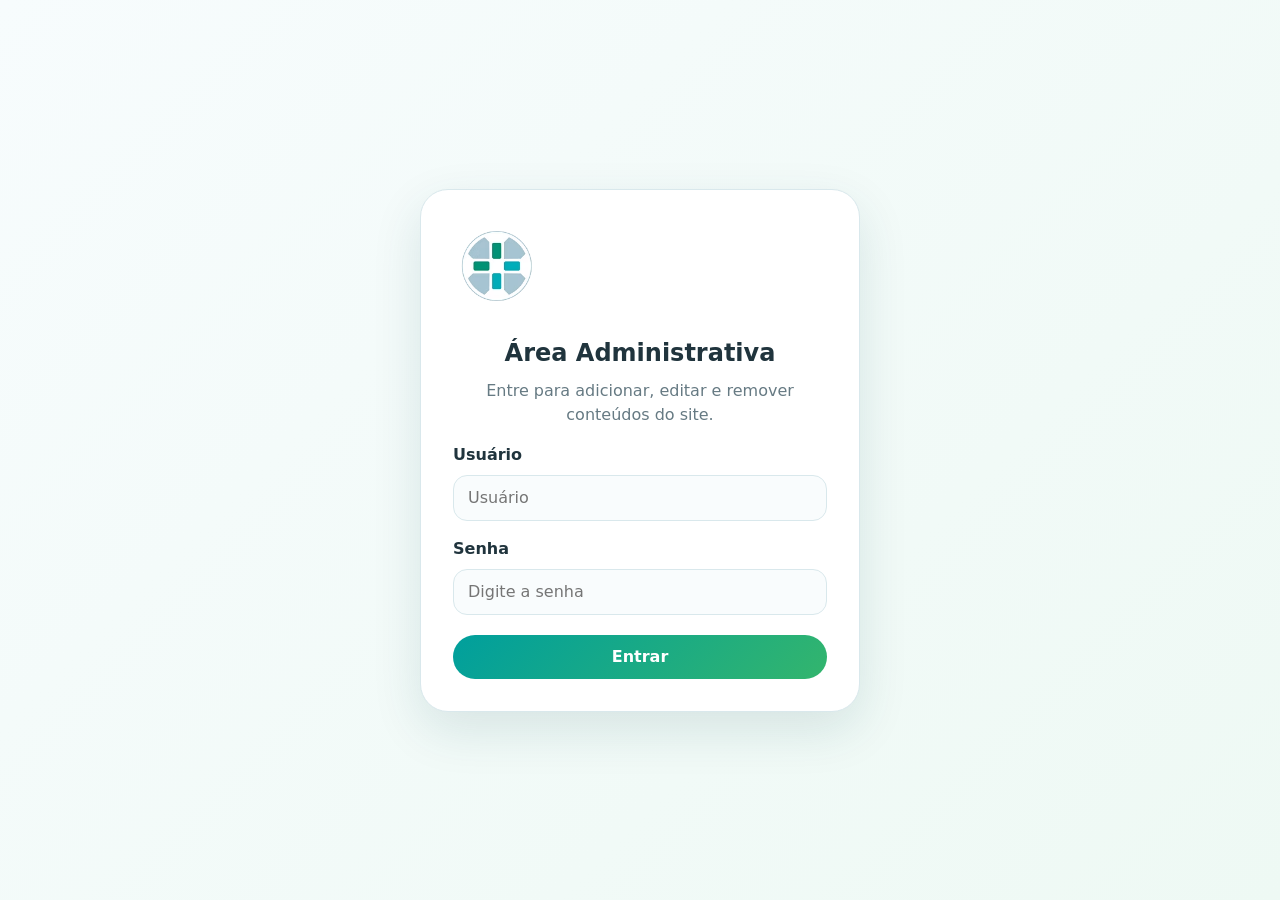
<file: public/admin/index.html>
<!DOCTYPE html>
<html lang="pt-BR">
<head>
  <meta http-equiv="Cache-Control" content="no-store">
  <meta name="robots" content="noindex,nofollow,noarchive">
  <meta charset="UTF-8">
  <meta name="viewport" content="width=device-width, initial-scale=1.0">
  <title>Área Administrativa | Gama Hospital Dia</title>
  <link rel="stylesheet" href="admin.css">
</head>
<body>
  <section class="login-screen" data-login-screen>
    <form class="login-card" data-login-form>
      <img class="login-logo" src="../assets/logo/logo-simbolo.png" alt="Gama Hospital Dia">
      <h1>Área Administrativa</h1>
      <p class="muted" style="text-align:center;margin:8px 0 0;">Entre para adicionar, editar e remover conteúdos do site.</p>
      <div class="form-row"><label>Usuário</label><input class="input" name="usuario" placeholder="Usuário" required></div>
      <div class="form-row"><label>Senha</label><input class="input" name="senha" type="password" placeholder="Digite a senha" required></div>
      <button class="btn btn-primary" style="width:100%;margin-top:20px;" type="submit">Entrar</button>
      
    </form>
  </section>

  <section class="admin-app hidden" data-admin-app>
    <aside class="sidebar">
      <div class="side-brand"><img src="../assets/logo/logo-simbolo.png" alt=""><div><strong>Gama Hospital Dia</strong><div class="muted">Painel ADM</div></div></div>
      <nav class="nav" data-admin-nav></nav>
      <div class="side-actions">
        <a class="btn btn-outline" href="../index.html" target="_blank">Ver site</a>
        <button class="btn btn-outline" type="button" data-logout>Sair</button>
      </div>
    </aside>
    <main class="main">
      <div class="topbar"><div><h1 data-module-title>Dashboard</h1><p class="muted" data-module-desc>Gerencie o conteúdo do site.</p></div><button class="btn btn-primary hidden" data-add-btn type="button">Adicionar</button></div>
      <div data-admin-content></div>
    </main>
  </section>

  <div class="toast" data-toast>Salvo</div>
  <script src="../js/data.js?v=6.3"></script>
  <script src="admin.js"></script>
</body>
</html>
</file>
<file: public/admin/admin.css>
:root {
  --primary:#009f9d; --primary-dark:#067a83; --green:#33b56d; --ink:#20343d; --muted:#667a83; --line:#d9e8ec; --bg:#f5fbfc; --surface:#fff; --danger:#c0392b; --shadow:0 18px 50px rgba(13,74,83,.12);
}
*{box-sizing:border-box} body{margin:0;font-family:Inter,ui-sans-serif,system-ui,-apple-system,BlinkMacSystemFont,"Segoe UI",sans-serif;color:var(--ink);background:linear-gradient(135deg,#f7fcfd,#eef9f4);line-height:1.5} a{text-decoration:none;color:inherit} button,input,textarea,select{font:inherit}
.login-screen{min-height:100vh;display:grid;place-items:center;padding:24px}.login-card{width:min(440px,100%);background:#fff;border:1px solid var(--line);border-radius:28px;padding:32px;box-shadow:var(--shadow)}.login-logo{width:88px;height:88px;object-fit:contain;margin:0 auto 18px}.login-card h1{margin:0;text-align:center}.muted{color:var(--muted)}.form-row{display:grid;gap:8px;margin-top:16px}.form-row label{font-weight:800}.input,textarea,select{width:100%;min-height:46px;border:1px solid var(--line);border-radius:14px;padding:0 14px;background:#f9fcfd;outline:none}.input:focus,textarea:focus{border-color:var(--primary);box-shadow:0 0 0 4px rgba(0,159,157,.1)}textarea{padding-top:12px;min-height:110px;resize:vertical}
.btn{display:inline-flex;align-items:center;justify-content:center;gap:8px;min-height:44px;padding:0 18px;border:0;border-radius:999px;font-weight:900;cursor:pointer}.btn-primary{color:#fff;background:linear-gradient(135deg,var(--primary),var(--green))}.btn-outline{color:var(--primary-dark);border:1px solid rgba(0,159,157,.25);background:#fff}.btn-danger{color:#fff;background:var(--danger)}.btn-small{min-height:36px;padding:0 12px;font-size:.88rem}.hidden{display:none!important}
.admin-app{min-height:100vh;display:grid;grid-template-columns:290px 1fr}.sidebar{background:#14343d;color:#d9e8ec;padding:24px;position:sticky;top:0;height:100vh;overflow:auto}.side-brand{display:flex;align-items:center;gap:12px;margin-bottom:24px}.side-brand img{width:54px;height:54px;object-fit:contain;padding:8px;border-radius:18px;background:rgba(255,255,255,.1)}.side-brand strong{color:#fff}.nav{display:grid;gap:8px}.nav button{width:100%;min-height:42px;border:0;border-radius:14px;text-align:left;padding:0 14px;background:transparent;color:#d9e8ec;cursor:pointer;font-weight:800}.nav button:hover,.nav button.is-active{background:rgba(255,255,255,.12);color:#fff}.side-actions{display:grid;gap:10px;margin-top:24px}
.main{padding:28px}.topbar{display:flex;justify-content:space-between;gap:18px;align-items:center;margin-bottom:24px}.topbar h1{margin:0;font-size:clamp(1.6rem,3vw,2.4rem);letter-spacing:-.04em}.panel{background:#fff;border:1px solid var(--line);border-radius:24px;padding:24px;box-shadow:0 12px 30px rgba(13,74,83,.08);margin-bottom:20px}.grid-2{display:grid;grid-template-columns:repeat(2,minmax(0,1fr));gap:16px}.grid-3{display:grid;grid-template-columns:repeat(3,minmax(0,1fr));gap:16px}.full{grid-column:1/-1}.toolbar{display:flex;flex-wrap:wrap;gap:10px;margin-bottom:16px}.table-wrap{overflow:auto;border:1px solid var(--line);border-radius:18px}.table{width:100%;border-collapse:collapse;background:#fff}.table th,.table td{padding:12px;border-bottom:1px solid var(--line);text-align:left;vertical-align:top}.table th{font-size:.86rem;color:var(--muted);text-transform:uppercase;letter-spacing:.04em;background:#f9fcfd}.actions{display:flex;gap:8px;flex-wrap:wrap}.preview-img{width:70px;height:52px;object-fit:cover;border-radius:10px;background:#edf7f8}.toast{position:fixed;right:18px;bottom:18px;background:#14343d;color:#fff;padding:14px 18px;border-radius:16px;box-shadow:var(--shadow);opacity:0;transform:translateY(12px);pointer-events:none;transition:.2s}.toast.show{opacity:1;transform:translateY(0)}.help{padding:14px;border:1px dashed rgba(0,159,157,.3);border-radius:16px;background:#f4fbfb;color:var(--muted)}.file-hint{font-size:.84rem;color:var(--muted);margin-top:6px}.danger-zone{border-color:rgba(192,57,43,.2);background:#fff8f7}
@media(max-width:900px){.admin-app{grid-template-columns:1fr}.sidebar{position:relative;height:auto}.main{padding:18px}.grid-2,.grid-3{grid-template-columns:1fr}.topbar{align-items:flex-start;flex-direction:column}}

.permission-grid{display:grid;grid-template-columns:repeat(2,minmax(0,1fr));gap:10px;margin-top:8px}
.check{display:flex;align-items:center;gap:8px;padding:10px 12px;border:1px solid var(--line);border-radius:12px;background:#fff;font-weight:800}
.help{padding:14px 16px;border-radius:16px;background:rgba(0,159,157,.08);border:1px solid rgba(0,159,157,.16);color:var(--primary-dark);font-weight:700}
hr{border:0;border-top:1px solid var(--line)}
@media(max-width:760px){.permission-grid{grid-template-columns:1fr}}


.notice-panel {
  background:
    linear-gradient(135deg, rgba(0,159,157,.09), rgba(51,181,109,.11)),
    #fff;
}

.notice-label {
  display: inline-flex;
  align-items: center;
  min-height: 30px;
  padding: 0 12px;
  margin-bottom: 12px;
  border-radius: 999px;
  color: var(--primary-dark);
  background: rgba(0,159,157,.10);
  font-weight: 900;
  font-size: .82rem;
  text-transform: uppercase;
  letter-spacing: .06em;
}

.permission-grid {
  display: grid;
  grid-template-columns: repeat(2,minmax(0,1fr));
  gap: 10px;
  margin-top: 8px;
}

.check {
  display: flex;
  align-items: center;
  gap: 8px;
  padding: 10px 12px;
  border: 1px solid var(--line);
  border-radius: 12px;
  background: #fff;
  font-weight: 800;
}

.file-hint {
  margin-top: 6px;
  color: var(--muted);
  font-size: .86rem;
}

@media(max-width:760px){
  .permission-grid{grid-template-columns:1fr}
}

.permission-grid{display:grid;grid-template-columns:repeat(2,minmax(0,1fr));gap:10px}.check{display:flex;gap:8px;align-items:center;padding:10px;border:1px solid var(--line);border-radius:12px;background:#fff;font-weight:800}.stats-cards{display:grid;grid-template-columns:repeat(4,1fr);gap:14px;margin-top:16px}.stats-cards div{padding:20px;border:1px solid var(--line);border-radius:18px;background:#fff}.stats-cards strong{display:block;font-size:2rem;color:var(--primary-dark)}.notice-panel{background:linear-gradient(135deg,rgba(0,159,157,.08),rgba(51,181,109,.10)),#fff}.notice-label{display:inline-flex;margin-bottom:12px;padding:6px 12px;border-radius:999px;background:rgba(0,159,157,.12);color:var(--primary-dark);font-weight:900}@media(max-width:760px){.permission-grid,.stats-cards{grid-template-columns:1fr}}


/* ===== Dashboard de estatísticas avançadas ===== */
.dashboard-title-row {
  display: flex;
  align-items: flex-start;
  justify-content: space-between;
  gap: 18px;
  margin-bottom: 18px;
}

.stats-filter {
  display: flex;
  flex-wrap: wrap;
  align-items: end;
  gap: 12px;
  margin: 18px 0 20px;
  padding: 16px;
  border: 1px solid var(--line);
  border-radius: 18px;
  background: #f9fcfd;
}

.stats-filter label {
  display: grid;
  gap: 6px;
  color: var(--ink);
  font-weight: 800;
  font-size: .9rem;
}

.stats-filter [data-stats-start],
.stats-filter [data-stats-end] {
  display: none;
}

.custom-stats-period .stats-filter [data-stats-start],
.custom-stats-period .stats-filter [data-stats-end] {
  display: block;
}

.stats-cards.advanced {
  grid-template-columns: repeat(4, minmax(0, 1fr));
  margin: 0 0 18px;
}

.stat-box {
  position: relative;
  overflow: hidden;
  padding: 20px;
  border: 1px solid var(--line);
  border-radius: 20px;
  background:
    radial-gradient(circle at top right, rgba(51,181,109,.12), transparent 90px),
    #fff;
  box-shadow: 0 10px 24px rgba(13,74,83,.06);
}

.stat-box strong {
  display: block;
  color: var(--primary-dark);
  font-size: clamp(1.7rem, 3vw, 2.4rem);
  line-height: 1;
  letter-spacing: -.04em;
}

.stat-box span {
  display: block;
  margin-top: 8px;
  color: var(--muted);
  font-weight: 900;
}

.stat-box small {
  display: inline-flex;
  margin-top: 8px;
  padding: 4px 8px;
  border-radius: 999px;
  color: var(--green);
  background: rgba(51,181,109,.10);
  font-weight: 900;
}

.stats-grid {
  display: grid;
  grid-template-columns: repeat(2, minmax(0, 1fr));
  gap: 16px;
}

.mini-panel {
  margin-bottom: 0;
}

.mini-panel h3 {
  margin: 0 0 14px;
}

.bar-list {
  display: grid;
  gap: 13px;
}

.bar-row {
  display: grid;
  gap: 6px;
}

.bar-head {
  display: flex;
  justify-content: space-between;
  gap: 12px;
  color: var(--muted);
  font-weight: 800;
  font-size: .92rem;
}

.bar-head span {
  overflow: hidden;
  text-overflow: ellipsis;
  white-space: nowrap;
}

.bar-head strong {
  color: var(--primary-dark);
}

.bar-track {
  height: 10px;
  border-radius: 999px;
  background: #edf6f7;
  overflow: hidden;
}

.bar-track i {
  display: block;
  height: 100%;
  border-radius: inherit;
  background: linear-gradient(90deg, var(--primary), var(--green));
}

.daily-chart,
.hour-chart {
  min-height: 170px;
  display: flex;
  align-items: end;
  gap: 8px;
  padding: 16px;
  border: 1px solid var(--line);
  border-radius: 18px;
  background: #f9fcfd;
  overflow-x: auto;
}

.day-col,
.hour-col {
  min-width: 34px;
  display: grid;
  align-items: end;
  justify-items: center;
  gap: 8px;
  color: var(--muted);
  font-size: .78rem;
  font-weight: 800;
}

.hour-col {
  min-width: 26px;
}

.day-col span,
.hour-col span {
  width: 100%;
  min-height: 4px;
  border-radius: 10px 10px 2px 2px;
  background: linear-gradient(180deg, var(--primary), var(--green));
  box-shadow: 0 8px 18px rgba(0,159,157,.15);
}

@media(max-width: 1050px) {
  .stats-cards.advanced,
  .stats-grid {
    grid-template-columns: repeat(2, minmax(0, 1fr));
  }
}

@media(max-width: 680px) {
  .stats-cards.advanced,
  .stats-grid {
    grid-template-columns: 1fr;
  }
  .stats-filter {
    align-items: stretch;
  }
  .stats-filter label,
  .stats-filter .btn {
    width: 100%;
  }
}


/* ===== V5.9 - Correção do filtro por início/fim ===== */
.stats-filter [data-stats-start],
.stats-filter [data-stats-end] {
  display: block !important;
}

.stats-filter label {
  min-width: 150px;
}

.stats-filter input[type="date"] {
  background: #fff;
  color: var(--ink);
}
</file>
